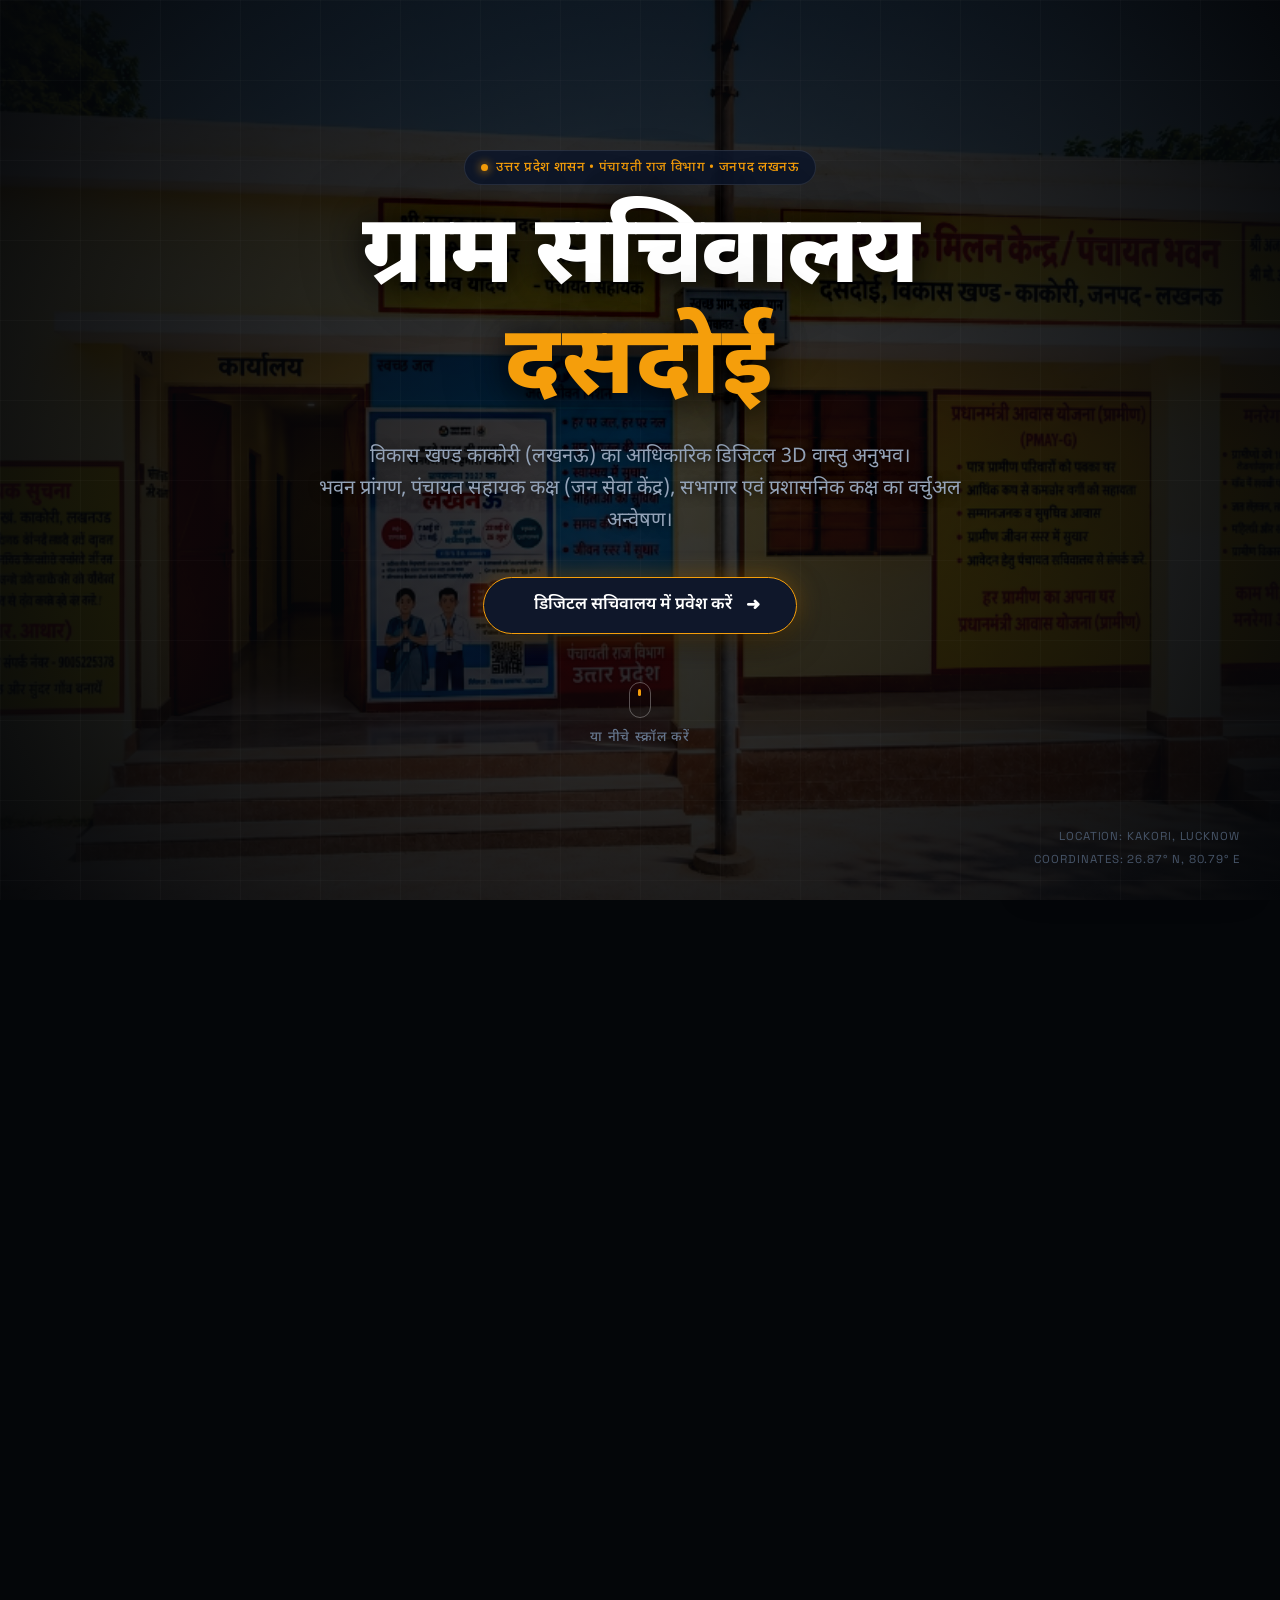
<file: index.html>
<!DOCTYPE html>
<html lang="hi">
<head>
    <meta charset="UTF-8">
    <meta name="viewport" content="width=device-width, initial-scale=1.0, maximum-scale=5.0, viewport-fit=cover">
    <meta name="theme-color" content="#040609">
    <meta name="apple-mobile-web-app-capable" content="yes">
    <meta name="apple-mobile-web-app-status-bar-style" content="black-translucent">
    <title>ग्राम सचिवालय दसदोई — 3D डिजिटल वॉकथ्रू | Gram Sachivalaya Dasdoi</title>
    
    <!-- Editorial & Architectural Typography -->
    <link rel="preconnect" href="https://fonts.googleapis.com">
    <link rel="preconnect" href="https://fonts.gstatic.com" crossorigin>
    <link href="https://fonts.googleapis.com/css2?family=Noto+Sans+Devanagari:wght@400;500;600;700;800&family=Outfit:wght@300;400;500;600;700&family=Space+Grotesk:wght@400;500;600;700&display=swap" rel="stylesheet">
    <link rel="stylesheet" href="style.css">
</head>
<body class="intro-active">

    <!-- ====================================================
         1. OPENING EXPERIENCE — DEDICATED CINEMATIC INTRO
         ==================================================== -->
    <div class="intro-viewport" id="intro-viewport">
        <div class="intro-bg-canvas" id="intro-bg" style="background-image: url('assets/images/exterior.jpg');"></div>
        <div class="intro-atmospheric-shade"></div>
        <div class="intro-grid-overlay"></div>

        <div class="intro-editorial-content">
            <div class="intro-meta-strip">
                <span class="meta-dot"></span>
                <span class="meta-caption">उत्तर प्रदेश शासन • पंचायती राज विभाग • जनपद लखनऊ</span>
            </div>

            <h1 class="intro-hero-title">
                ग्राम सचिवालय<br>
                <span class="title-place">दसदोई</span>
            </h1>

            <p class="intro-hero-desc">
                विकास खण्ड काकोरी (लखनऊ) का आधिकारिक डिजिटल 3D वास्तु अनुभव।<br>
                भवन प्रांगण, पंचायत सहायक कक्ष (जन सेवा केंद्र), सभागार एवं प्रशासनिक कक्ष का वर्चुअल अन्वेषण।
            </p>

            <div class="intro-action-zone">
                <button class="intro-enter-trigger" id="intro-enter-trigger">
                    <span class="enter-btn-halo"></span>
                    <span class="enter-btn-text">डिजिटल सचिवालय में प्रवेश करें</span>
                    <span class="enter-btn-arrow">➜</span>
                </button>
            </div>

            <div class="intro-scroll-indicator">
                <div class="mouse-wire">
                    <span class="mouse-scroll-pip"></span>
                </div>
                <span>या नीचे स्क्रॉल करें</span>
            </div>
        </div>

        <div class="intro-corner-stamp">
            <span>LOCATION: KAKORI, LUCKNOW</span>
            <span>COORDINATES: 26.87° N, 80.79° E</span>
        </div>
    </div>

    <!-- ====================================================
         2. MAIN EXPERIENCE — IMMERSIVE THREE.JS 3D CANVAS
         ==================================================== -->
    <canvas id="webgl-canvas"></canvas>
    <div class="cinematic-stage-vignette"></div>

    <!-- 3D Spatial Hotspots Overlay (Projected from 3D coordinate space) -->
    <div id="spatial-hotspots-container">
        <!-- Hotspots are dynamically synchronized with 3D scene in app.js -->
    </div>

    <!-- ====================================================
         3. FLOATING ARCHITECTURAL NAVIGATION & HUD
         ==================================================== -->
    <header class="hud-topbar" id="hud-topbar">
        <div class="hud-brand" onclick="window.navToSection(0)">
            <div class="hud-emblem">
                <svg viewBox="0 0 24 24">
                    <circle cx="12" cy="12" r="10" stroke="#f59e0b" stroke-width="2" fill="none"/>
                    <line x1="12" y1="2" x2="12" y2="22" stroke="#f59e0b" stroke-width="1.5"/>
                    <line x1="2" y1="12" x2="22" y2="12" stroke="#f59e0b" stroke-width="1.5"/>
                    <line x1="4.93" y1="4.93" x2="19.07" y2="19.07" stroke="#f59e0b" stroke-width="1"/>
                    <line x1="4.93" y1="19.07" x2="19.07" y2="4.93" stroke="#f59e0b" stroke-width="1"/>
                </svg>
            </div>
            <div class="hud-title-unit">
                <h2>ग्राम पंचायत दसदोई</h2>
                <small>काकोरी, लखनऊ • 3D DIGITAL ENVIRONMENT</small>
            </div>
        </div>

        <!-- Floating Section Stepper -->
        <nav class="hud-stepper">
            <button class="step-pill active" data-sec="0">01. भवन प्रांगण</button>
            <button class="step-pill" data-sec="1">02. गलियारा</button>
            <button class="step-pill" data-sec="2">03. पंचायत सहायक कक्ष</button>
            <button class="step-pill" data-sec="3">04. मुख्य सभागार</button>
            <button class="step-pill" data-sec="4">05. प्रधान व सचिव कक्ष</button>
        </nav>

        <!-- Right Side Utility Controls -->
        <div class="hud-actions">
            <!-- Mechanical Audio Synthesizer Toggle -->
            <button class="audio-hud-btn active" id="audio-toggle-btn" title="मैकेनिकल साउंड ऑन/ऑफ">
                <div class="sound-wave-bars">
                    <span></span><span></span><span></span>
                </div>
                <span class="audio-label">FX: ON</span>
            </button>

            <button class="action-hud-btn" onclick="openDrawer('drawer-services')">
                <span>सेवाएं</span>
            </button>
            <button class="action-hud-btn highlight" onclick="openDrawer('drawer-grievance')">
                <span>जनसुनवाई</span>
            </button>
        </div>
    </header>

    <!-- Bottom HUD Status & Live Mini-Map -->
    <div class="hud-bottom-bar">
        <!-- Live Position Indicator -->
        <div class="hud-location-badge">
            <span class="location-pulse-led"></span>
            <span id="hud-location-name">भवन प्रांगण एवं शिलालेख</span>
        </div>

        <!-- Scroll Scrubber Track -->
        <div class="hud-scrubber-wrapper">
            <div class="hud-scrubber-progress" id="hud-scrubber-progress"></div>
        </div>

        <!-- Live Blueprint Floor Plan -->
        <div class="hud-blueprint-widget" title="क्लिक करके सीधे किसी भी कक्ष में जाएं">
            <div class="blueprint-widget-header">
                <span>BLUEPRINT</span>
                <span class="live-dot">● LIVE</span>
            </div>
            <svg class="blueprint-svg-canvas" viewBox="0 0 200 130">
                <rect x="10" y="10" width="180" height="110" rx="4" fill="none" stroke="rgba(255,255,255,0.15)" stroke-width="1" stroke-dasharray="3,3"/>
                
                <!-- Room 1: Sahayak / Jansewa -->
                <rect id="bp-sahayak" class="bp-room" x="22" y="18" width="48" height="52" rx="3" onclick="window.navToSection(2)"/>
                <text x="46" y="44" fill="#94a3b8" font-size="6.5" font-weight="600" text-anchor="middle" pointer-events="none">पं. सहायक</text>
                <text x="46" y="52" fill="#f59e0b" font-size="5" font-weight="500" text-anchor="middle" pointer-events="none">जन सेवा</text>

                <!-- Room 2: Sabhagar -->
                <rect id="bp-sabhagar" class="bp-room" x="76" y="16" width="48" height="42" rx="3" onclick="window.navToSection(3)"/>
                <text x="100" y="40" fill="#94a3b8" font-size="7" font-weight="600" text-anchor="middle" pointer-events="none">सभागार</text>

                <!-- Room 3: Pradhan Office -->
                <rect id="bp-pradhan" class="bp-room" x="130" y="18" width="48" height="52" rx="3" onclick="window.navToSection(4)"/>
                <text x="154" y="48" fill="#94a3b8" font-size="7" font-weight="600" text-anchor="middle" pointer-events="none">प्रधान कक्ष</text>

                <!-- Corridor -->
                <path id="bp-corridor" class="bp-room bp-corridor" d="M72,60 L128,60 L128,95 L72,95 Z" onclick="window.navToSection(1)"/>
                <text x="100" y="78" fill="#64748b" font-size="6.5" text-anchor="middle" pointer-events="none">गलियारा</text>

                <line x1="88" y1="95" x2="112" y2="95" stroke="#f59e0b" stroke-width="2.5" />
                <text x="100" y="106" fill="#f59e0b" font-size="6.5" font-weight="700" text-anchor="middle" pointer-events="none">द्वार</text>

                <!-- Dynamic User Beacon -->
                <circle id="bp-beacon" class="bp-beacon-dot" cx="100" cy="118" r="4.5" />
            </svg>
        </div>
    </div>

    <!-- ====================================================
         4. CINEMATIC SCI-FI TERMINAL HUD (NO CARDS)
         Types Hindi text one grapheme at a time using Intl.Segmenter
         ==================================================== -->
    <div class="sci-fi-terminal-hud" id="terminal-hud">
        <!-- Live Telemetry Stream Header -->
        <div class="terminal-meta-header">
            <div class="term-status-badge">
                <span class="term-led-blink"></span>
                <span class="term-feed-id">SYS.LOC: GRAM_SACHIVALAYA_DASDOI // TELEMETRY: ACTIVE // UP-LKO-09</span>
            </div>
            <div class="term-time-clock" id="term-live-time">26.87°N 80.79°E</div>
        </div>

        <!-- History Buffer (Prior sections shown as minimal dimmed lines) -->
        <div class="terminal-history-buffer" id="term-history"></div>

        <!-- Live Streaming Section Terminal Feed -->
        <div class="terminal-active-stage" id="term-active-stage">
            <div class="term-badge" id="term-badge">SEC.01 // REVEAL</div>
            <div class="term-headline-container">
                <h2 class="term-headline" id="term-headline"></h2>
                <span class="term-cursor" id="term-cursor">█</span>
            </div>
            <p class="term-subline" id="term-subline"></p>
            <ul class="term-telemetry-list" id="term-telemetry"></ul>
            <div class="term-actions-bar" id="term-actions"></div>
        </div>
    </div>

    <!-- ====================================================
         5. SCROLL-DRIVEN CAMERA & TERMINAL DRIVER TRACK
         ==================================================== -->
    <main class="story-scroll-track" id="story-track">
        <div class="story-intro-spacer"></div>
        <div class="story-scroll-stop" data-scene="0"></div>
        <div class="story-scroll-stop" data-scene="1"></div>
        <div class="story-scroll-stop" data-scene="2"></div>
        <div class="story-scroll-stop" data-scene="3"></div>
        <div class="story-scroll-stop" data-scene="4"></div>
    </main>

    <!-- ====================================================
         5. SLIDE-OUT ARCHITECTURAL DRAWERS (High-End UX)
         ==================================================== -->

    <!-- Drawer 1: Services Panel -->
    <div class="arch-drawer-backdrop" id="drawer-services">
        <div class="arch-drawer-panel">
            <div class="drawer-header">
                <div>
                    <h3 class="drawer-title">पंचायत सहायक कक्ष — जन सेवा केंद्र (CSC)</h3>
                    <p class="drawer-sub">प्रभारी पंचायत सहायक: श्री वैभव यादव (DEO • 📞 9005225378)</p>
                </div>
                <button class="drawer-close-btn" onclick="closeDrawer('drawer-services')">✕</button>
            </div>

            <div class="drawer-body">
                <div class="drawer-grid-items">
                    <div class="drawer-item-tile">
                        <div class="tile-icon">📜</div>
                        <div>
                            <h4>आय, जाति व निवास प्रमाण पत्र</h4>
                            <p>ई-डिस्ट्रिक्ट पोर्टल के माध्यम से 7 दिनों में डिजिटल प्रमाण पत्र जारी। आवश्यक: आधार, फोटो, घोषणा पत्र।</p>
                        </div>
                    </div>

                    <div class="drawer-item-tile">
                        <div class="tile-icon">🌾</div>
                        <div>
                            <h4>राशन कार्ड ई-केवाईसी एवं आवेदन</h4>
                            <p>बायोमेट्रिक ई-केवाईसी, नए सदस्य का नाम जोड़ना अथवा संशोधन। आवश्यक: आधार व राशन कार्ड।</p>
                        </div>
                    </div>

                    <div class="drawer-item-tile">
                        <div class="tile-icon">📖</div>
                        <div>
                            <h4>परिवार रजिस्टर नकल</h4>
                            <p>ग्राम पंचायत अभिलेखों से अधिकृत कुटुंब रजिस्टर नकल प्रतिलिपि। विहित शासकीय शुल्क: ₹10।</p>
                        </div>
                    </div>

                    <div class="drawer-item-tile">
                        <div class="tile-icon">👵</div>
                        <div>
                            <h4>वृद्धा / विधवा / दिव्यांग पेंशन</h4>
                            <p>समाज कल्याण विभाग की पेंशन योजनाओं हेतु ऑनलाइन आवेदन एवं आधार प्रमाणीकरण।</p>
                        </div>
                    </div>

                    <div class="drawer-item-tile">
                        <div class="tile-icon">🚜</div>
                        <div>
                            <h4>PM किसान सम्मान निधि</h4>
                            <p>भूमि अंकन (Land Seeding), बायोमेट्रिक ई-केवाईसी एवं बैंक एनपीसीआई खाता सीडिंग।</p>
                        </div>
                    </div>

                    <div class="drawer-item-tile">
                        <div class="tile-icon">🏥</div>
                        <div>
                            <h4>आयुष्मान भारत गोल्डन कार्ड</h4>
                            <p>प्रति वर्ष प्रति परिवार ₹5 लाख तक का निःशुल्क उपचार कार्ड निर्माण व सत्यापन।</p>
                        </div>
                    </div>
                </div>

                <div class="drawer-footer-action">
                    <a href="tel:9005225378" class="card-cta-btn highlight" style="text-decoration:none; display:inline-flex;">
                        <span>📞 पंचायत सहायक को कॉल करें (9005225378)</span>
                    </a>
                </div>
            </div>
        </div>
    </div>

    <!-- Drawer 2: Development Works & Projects -->
    <div class="arch-drawer-backdrop" id="drawer-projects">
        <div class="arch-drawer-panel">
            <div class="drawer-header">
                <div>
                    <h3 class="drawer-title">ग्राम विकास परियोजनाएं एवं कार्य प्रगति</h3>
                    <p class="drawer-sub">ग्राम पंचायत दसदोई के स्वीकृत एवं संचालित निर्माण कार्य</p>
                </div>
                <button class="drawer-close-btn" onclick="closeDrawer('drawer-projects')">✕</button>
            </div>

            <div class="drawer-body">
                <div class="drawer-timeline-list">
                    <div class="timeline-card">
                        <div class="timeline-status-badge success">पूर्ण</div>
                        <h4>अमृत सरोवर कायाकल्प एवं सुंदरीकरण</h4>
                        <p>पारंपरिक तालाब का गहरीकरण, चारों ओर पेवर ब्लॉक पाथवे, रेलिंग एवं सघन पौधारोपण।</p>
                        <div class="timeline-meta">लागत: ₹8,50,000 | 15वां वित्त आयोग</div>
                    </div>

                    <div class="timeline-card">
                        <div class="timeline-status-badge progress">प्रगति पर (80%)</div>
                        <h4>मुख्य बस्ती सीसी रोड व नाली निर्माण</h4>
                        <p>प्राथमिक विद्यालय से मुख्य मार्ग तक 350 मीटर सीसी रोड एवं ढकी हुई जल निकासी नाली।</p>
                        <div class="timeline-meta">लागत: ₹5,20,000 | राज्य वित्त आयोग</div>
                    </div>

                    <div class="timeline-card">
                        <div class="timeline-status-badge info">अंतिम चरण</div>
                        <h4>हर घर जल - जल जीवन मिशन</h4>
                        <p>प्रत्येक परिवार तक स्वच्छ पेयजल पाइपलाइन कनेक्शन एवं ओवरहेड पानी की टंकी।</p>
                        <div class="timeline-meta">शासकीय केंद्रीय योजना</div>
                    </div>
                </div>
            </div>
        </div>
    </div>

    <!-- Drawer 3: Official Board & Directory -->
    <div class="arch-drawer-backdrop" id="drawer-board">
        <div class="arch-drawer-panel">
            <div class="drawer-header">
                <div>
                    <h3 class="drawer-title">सामुदायिक मिलन केन्द्र एवं सचिवालय विवरण</h3>
                    <p class="drawer-sub">विकास खण्ड काकोरी, जनपद लखनऊ (उत्तर प्रदेश)</p>
                </div>
                <button class="drawer-close-btn" onclick="closeDrawer('drawer-board')">✕</button>
            </div>

            <div class="drawer-body">
                <div class="officials-card-block">
                    <h4 class="officials-block-title">आधिकारिक शिलालेख एवं पदाधिकारी:</h4>
                    <ul class="officials-list">
                        <li>
                            <span class="role-badge">ग्राम प्रधान</span>
                            <strong>श्री राजकुमार यादव</strong>
                            <small>मिलने का समय: प्रतिदिन 10:00 AM - 1:00 PM</small>
                        </li>
                        <li>
                            <span class="role-badge">ग्राम पंचायत सचिव</span>
                            <strong>श्री संजीव कुमार</strong>
                            <small>सचिवालय उपस्थिति: प्रत्येक मंगलवार एवं शुक्रवार</small>
                        </li>
                        <li>
                            <span class="role-badge">पंचायत सहायक / DEO</span>
                            <strong>श्री वैभव यादव</strong>
                            <small>📞 <a href="tel:9005225378" style="color:var(--amber-bright); text-decoration:none;">9005225378</a> (10:00 AM - 5:00 PM)</small>
                        </li>
                        <li>
                            <span class="role-badge">सहायक विकास अधिकारी (ADO)</span>
                            <strong>श्री अजय पाल सिंह</strong>
                            <small>विकास खण्ड काकोरी कार्यालय</small>
                        </li>
                        <li>
                            <span class="role-badge">खण्ड विकास अधिकारी (BDO)</span>
                            <strong>श्री मो. आजम अली सिद्दीकी</strong>
                            <small>विकास खण्ड काकोरी कार्यालय</small>
                        </li>
                    </ul>
                </div>

                <div class="notices-card-block">
                    <h4 class="officials-block-title">महत्वपूर्ण सूचनाएं:</h4>
                    <div class="notice-pill-item">
                        <strong>15 नवम्बर 2026:</strong> आगामी ग्राम सभा खुली बैठक (सभागार, 11 AM)
                    </div>
                    <div class="notice-pill-item">
                        <strong>12 नवम्बर 2026:</strong> राशन कार्ड बायोमेट्रिक ई-केवाईसी शिविर (सहायक कक्ष)
                    </div>
                </div>
            </div>
        </div>
    </div>

    <!-- Drawer 4: Online Grievance Redressal (जनसुनवाई पेटी) -->
    <div class="arch-drawer-backdrop" id="drawer-grievance">
        <div class="arch-drawer-panel">
            <div class="drawer-header">
                <div>
                    <h3 class="drawer-title">ऑनलाइन जनसुनवाई एवं शिकायत पेटी</h3>
                    <p class="drawer-sub">ग्राम पंचायत दसदोई में अपनी समस्या या विकास सुझाव दर्ज करें</p>
                </div>
                <button class="drawer-close-btn" onclick="closeDrawer('drawer-grievance')">✕</button>
            </div>

            <div class="drawer-body">
                <form id="grievance-form">
                    <div class="form-unit">
                        <label for="g-name">आपका पूरा नाम *</label>
                        <input type="text" id="g-name" class="arch-input" placeholder="उदा. राम प्रसाद यादव" required>
                    </div>

                    <div class="form-row-dual">
                        <div class="form-unit">
                            <label for="g-phone">मोबाइल नंबर *</label>
                            <input type="tel" id="g-phone" class="arch-input" placeholder="10 अंक" required pattern="[0-9]{10}">
                        </div>
                        <div class="form-unit">
                            <label for="g-mohalla">टोला / मजरा *</label>
                            <input type="text" id="g-mohalla" class="arch-input" placeholder="उदा. मुख्य बस्ती" required>
                        </div>
                    </div>

                    <div class="form-unit">
                        <label for="g-category">समस्या का विषय *</label>
                        <select id="g-category" class="arch-select">
                            <option value="पेयजल एवं हैंडपंप मरम्मत">पेयजल एवं हैंडपंप मरम्मत</option>
                            <option value="सड़क एवं नाली सफाई">सड़क एवं नाली सफाई / जलभराव</option>
                            <option value="स्ट्रीट लाइट / सोलर लाइट">स्ट्रीट लाइट / सोलर लाइट खराबी</option>
                            <option value="राशन कार्ड / खाद्यान्न वितरण">राशन कार्ड / खाद्यान्न वितरण</option>
                            <option value="पेंशन एवं सरकारी योजना">पेंशन एवं अन्य योजनाएं</option>
                            <option value="अन्य सामान्य समस्या">अन्य सामान्य समस्या / सुझाव</option>
                        </select>
                    </div>

                    <div class="form-unit">
                        <label for="g-desc">समस्या का संक्षिप्त विवरण *</label>
                        <textarea id="g-desc" class="arch-textarea" placeholder="कृपया समस्या या मांग स्पष्ट रूप से लिखें..." required></textarea>
                    </div>

                    <button type="submit" class="card-cta-btn highlight" style="width:100%; justify-content:center; padding:12px;">
                        <span>शिकायत दर्ज करें</span> ➜
                    </button>
                </form>

                <div id="grievance-success-box" style="display:none;" class="success-ticket-card">
                    <div class="success-tick-icon">✅</div>
                    <h4>शिकायत सफलतापूर्वक दर्ज कर ली गई है!</h4>
                    <p>कृपया अपना आधिकारिक टोकन नंबर नोट कर लें:</p>
                    <div class="generated-token-num" id="out-token-num">DSD-0000</div>
                    <small>ग्राम प्रधान एवं सचिव महोदय द्वारा परीक्षण कर शीघ्र निस्तारण किया जाएगा।</small>
                    <button class="card-cta-btn" style="margin-top:14px;" onclick="resetGrievanceForm()">दूसरी शिकायत दर्ज करें</button>
                </div>
            </div>
        </div>
    </div>

    <!-- ====================================================
         6. CORE VENDOR SCRIPTS (Three.js, Lenis, GSAP)
         ==================================================== -->
    <script src="assets/vendor/three.min.js"></script>
    <script src="assets/vendor/lenis.min.js"></script>
    <script src="assets/vendor/gsap.min.js"></script>
    <script src="assets/vendor/ScrollTrigger.min.js"></script>

    <!-- Data & Application Engine -->
    <script src="data.js"></script>
    <script src="app.js"></script>
</body>
</html>
</file>
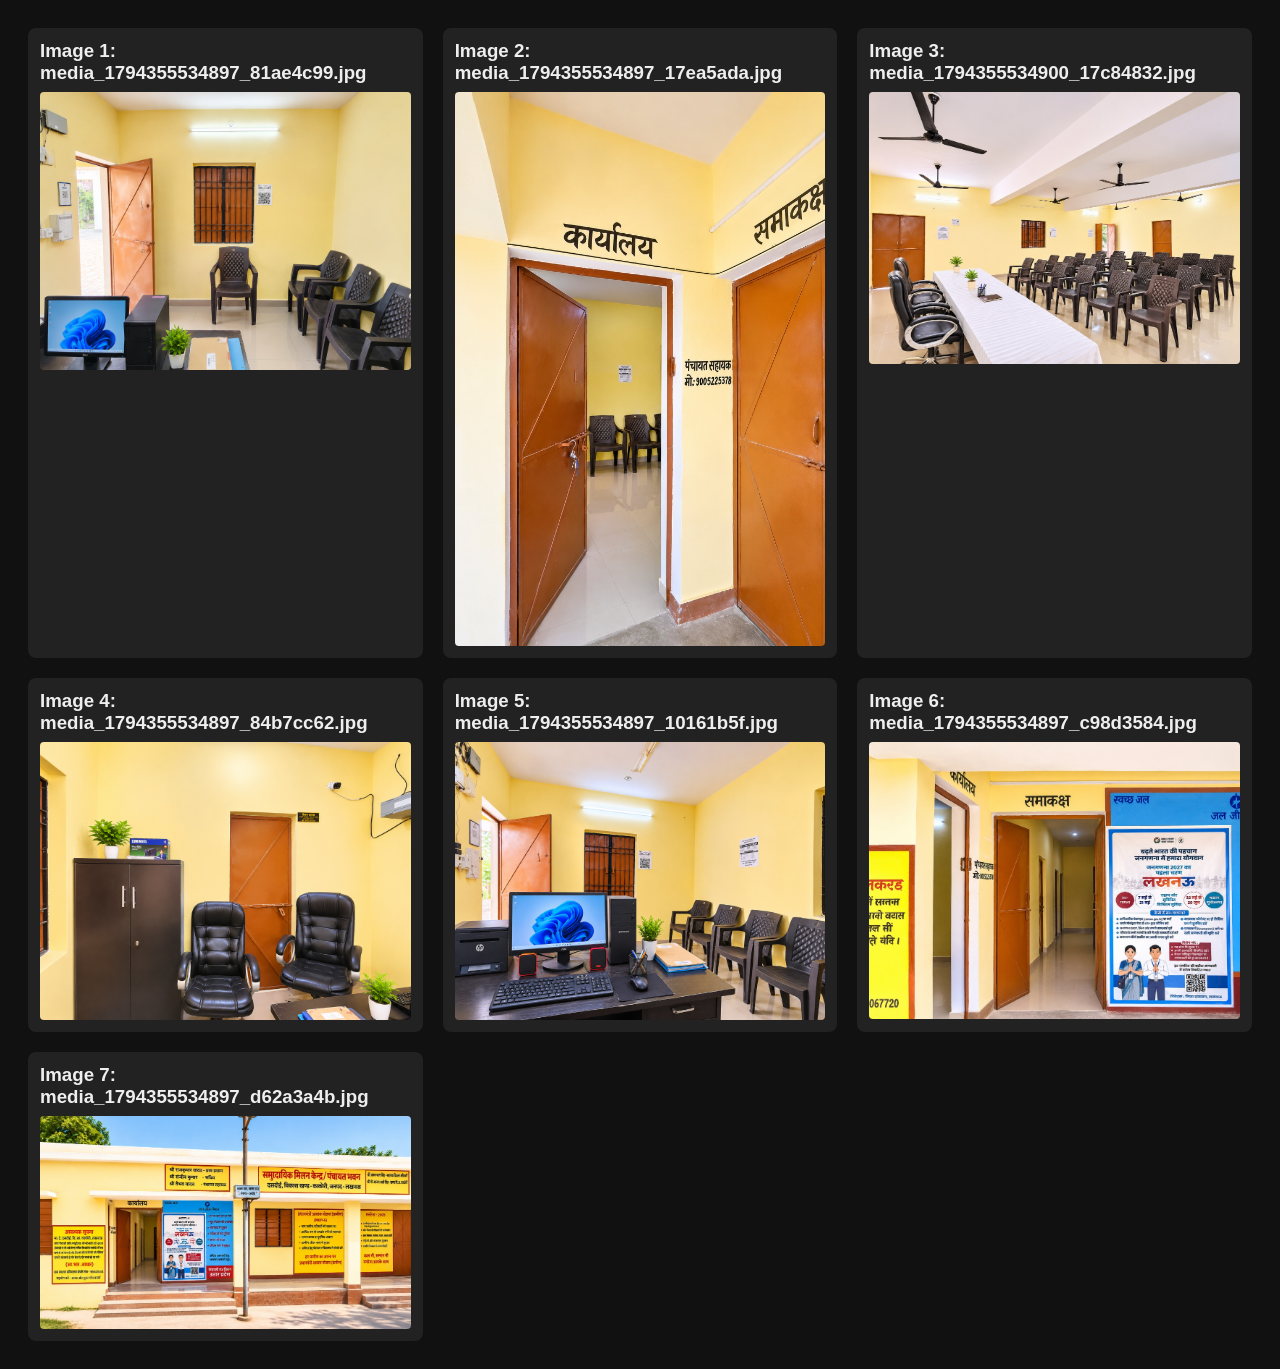
<file: assets/images/preview.html>
<html><body style='background:#111;color:#eee;font-family:sans-serif;padding:20px;display:grid;grid-template-columns:repeat(auto-fit, minmax(320px, 1fr));gap:20px;'><div style='background:#222;padding:12px;border-radius:8px;'><h3 style='margin:0 0 8px 0'>Image 1: media_1794355534897_81ae4c99.jpg</h3><img src='media_1794355534897_81ae4c99.jpg' style='width:100%;height:auto;border-radius:4px;' /></div><div style='background:#222;padding:12px;border-radius:8px;'><h3 style='margin:0 0 8px 0'>Image 2: media_1794355534897_17ea5ada.jpg</h3><img src='media_1794355534897_17ea5ada.jpg' style='width:100%;height:auto;border-radius:4px;' /></div><div style='background:#222;padding:12px;border-radius:8px;'><h3 style='margin:0 0 8px 0'>Image 3: media_1794355534900_17c84832.jpg</h3><img src='media_1794355534900_17c84832.jpg' style='width:100%;height:auto;border-radius:4px;' /></div><div style='background:#222;padding:12px;border-radius:8px;'><h3 style='margin:0 0 8px 0'>Image 4: media_1794355534897_84b7cc62.jpg</h3><img src='media_1794355534897_84b7cc62.jpg' style='width:100%;height:auto;border-radius:4px;' /></div><div style='background:#222;padding:12px;border-radius:8px;'><h3 style='margin:0 0 8px 0'>Image 5: media_1794355534897_10161b5f.jpg</h3><img src='media_1794355534897_10161b5f.jpg' style='width:100%;height:auto;border-radius:4px;' /></div><div style='background:#222;padding:12px;border-radius:8px;'><h3 style='margin:0 0 8px 0'>Image 6: media_1794355534897_c98d3584.jpg</h3><img src='media_1794355534897_c98d3584.jpg' style='width:100%;height:auto;border-radius:4px;' /></div><div style='background:#222;padding:12px;border-radius:8px;'><h3 style='margin:0 0 8px 0'>Image 7: media_1794355534897_d62a3a4b.jpg</h3><img src='media_1794355534897_d62a3a4b.jpg' style='width:100%;height:auto;border-radius:4px;' /></div></body></html>
</file>
<file: style.css>
/* 
 * Gram Sachivalaya Dasdoi - Immersive 3D Digital Experience
 * Design Inspired by Bruno Simon, Daiki Fujita & High-End Architectural WebGL
 * Clean Minimalist Typography + Subtle Glass + GSAP Engine + Three.js WebGL
 */

:root {
    --bg-base: #040609;
    --bg-panel: rgba(9, 14, 22, 0.88);
    --bg-card: rgba(8, 12, 19, 0.82);
    
    --amber-bright: #f59e0b;
    --amber-glow: rgba(245, 158, 11, 0.35);
    --amber-dim: #d97706;
    
    --jade-bright: #10b981;
    --jade-glow: rgba(16, 185, 129, 0.3);
    
    --cyan-accent: #38bdf8;
    
    --text-pure: #e2e8f0;
    --text-heading: #f1f5f9;
    --text-dim: #94a3b8;
    --text-muted: #64748b;
    --text-faint: #475569;
    
    --border-subtle: rgba(255, 255, 255, 0.06);
    --border-medium: rgba(255, 255, 255, 0.10);
    --border-amber: rgba(245, 158, 11, 0.35);
    
    --font-hindi: 'Noto Sans Devanagari', -apple-system, sans-serif;
    --font-ui: 'Outfit', -apple-system, sans-serif;
    --font-tech: 'Space Grotesk', -apple-system, monospace;
    
    --ease-out-expo: cubic-bezier(0.16, 1, 0.3, 1);
    --ease-smooth: cubic-bezier(0.25, 1, 0.5, 1);
}

/* ====================================================
   BASE RESET & VIEWPORT
   ==================================================== */
* {
    margin: 0;
    padding: 0;
    box-sizing: border-box;
    -webkit-tap-highlight-color: transparent;
}

html {
    width: 100%;
    min-height: 100%;
    background-color: var(--bg-base);
    color: var(--text-pure);
    font-family: var(--font-hindi);
    overflow-x: hidden;
    overflow-y: scroll;
}

body {
    width: 100%;
    min-height: 100vh;
    background-color: var(--bg-base);
    color: var(--text-pure);
    position: relative;
    overflow-x: hidden;
    line-height: 1.6;
    font-size: 15px;
    -webkit-font-smoothing: antialiased;
    -moz-osx-font-smoothing: grayscale;
}

/* Custom Minimalist Scrollbar */
::-webkit-scrollbar {
    width: 5px;
}
::-webkit-scrollbar-track {
    background: #040609;
}
::-webkit-scrollbar-thumb {
    background: #1e293b;
    border-radius: 3px;
}
::-webkit-scrollbar-thumb:hover {
    background: var(--amber-bright);
}

/* ====================================================
   1. THREE.JS FIXED CANVAS & CINEMATIC VIGNETTE
   ==================================================== */
#webgl-canvas {
    position: fixed;
    top: 0;
    left: 0;
    width: 100vw;
    height: 100vh;
    z-index: 1;
    pointer-events: none;
    display: block;
}

.cinematic-stage-vignette {
    position: fixed;
    top: 0;
    left: 0;
    width: 100vw;
    height: 100vh;
    z-index: 2;
    pointer-events: none;
    background: radial-gradient(ellipse at center, rgba(4, 6, 9, 0.18) 0%, rgba(4, 6, 9, 0.60) 65%, rgba(4, 6, 9, 0.94) 100%);
}

/* ====================================================
   2. OPENING EXPERIENCE — DEDICATED CINEMATIC INTRO (00)
   ==================================================== */
.intro-viewport {
    position: fixed;
    top: 0;
    left: 0;
    width: 100%;
    height: 100vh;
    z-index: 80;
    display: flex;
    flex-direction: column;
    justify-content: center;
    align-items: center;
    pointer-events: auto;
    transition: opacity 0.7s var(--ease-out-expo), transform 0.7s var(--ease-out-expo), visibility 0.7s;
    overflow: hidden;
}

.intro-viewport.dismissed {
    opacity: 0;
    pointer-events: none;
    transform: scale(1.06) translateY(-25px);
    visibility: hidden;
}

.intro-bg-canvas {
    position: absolute;
    top: 0;
    left: 0;
    width: 100%;
    height: 100%;
    background-size: cover;
    background-position: center 35%;
    background-repeat: no-repeat;
    transform: scale(1.02);
    filter: brightness(0.48) contrast(1.20);
    transition: transform 1.2s var(--ease-smooth), filter 1.2s var(--ease-smooth);
    z-index: 1;
}

.intro-viewport:hover .intro-bg-canvas {
    transform: scale(1.04);
}

.intro-atmospheric-shade {
    position: absolute;
    top: 0;
    left: 0;
    width: 100%;
    height: 100%;
    background: radial-gradient(circle at center, rgba(4, 6, 9, 0.52) 0%, rgba(4, 6, 9, 0.85) 75%, rgba(4, 6, 9, 0.98) 100%);
    z-index: 2;
    pointer-events: none;
}

.intro-grid-overlay {
    position: absolute;
    top: 0;
    left: 0;
    width: 100%;
    height: 100%;
    background-image: 
        linear-gradient(to right, rgba(255, 255, 255, 0.02) 1px, transparent 1px),
        linear-gradient(to bottom, rgba(255, 255, 255, 0.02) 1px, transparent 1px);
    background-size: 80px 80px;
    z-index: 3;
    pointer-events: none;
}

.intro-editorial-content {
    position: relative;
    z-index: 10;
    max-width: 960px;
    padding: 2.5rem 2rem;
    display: flex;
    flex-direction: column;
    align-items: center;
    text-align: center;
}

.intro-meta-strip {
    display: inline-flex;
    align-items: center;
    gap: 8px;
    padding: 6px 16px;
    border-radius: 999px;
    background: rgba(15, 23, 42, 0.92);
    border: 1px solid var(--border-medium);
    margin-bottom: 1.5rem;
}

.meta-dot {
    width: 7px;
    height: 7px;
    background: var(--amber-bright);
    border-radius: 50%;
    box-shadow: 0 0 10px var(--amber-bright);
    animation: blinkGlow 2s infinite ease-in-out;
}

@keyframes blinkGlow {
    0%, 100% { opacity: 1; transform: scale(1); }
    50% { opacity: 0.4; transform: scale(0.85); }
}

.meta-caption {
    font-size: 0.82rem;
    font-weight: 500;
    color: var(--amber-bright);
    letter-spacing: 0.05em;
    font-family: var(--font-hindi);
}

.intro-hero-title {
    font-size: clamp(3.2rem, 7.5vw, 6.2rem);
    font-weight: 800;
    line-height: 1.05;
    letter-spacing: -0.02em;
    color: #ffffff;
    margin-bottom: 1.25rem;
    text-shadow: 0 4px 30px rgba(0, 0, 0, 0.8), 0 0 60px rgba(0, 0, 0, 0.5);
}

.intro-hero-title .title-place {
    color: var(--amber-bright);
    display: inline-block;
    position: relative;
    font-family: var(--font-tech), var(--font-hindi);
    letter-spacing: 0.02em;
}

.intro-hero-desc {
    font-size: clamp(1rem, 1.8vw, 1.25rem);
    color: var(--text-dim);
    max-width: 680px;
    margin-bottom: 2.5rem;
    line-height: 1.6;
    font-weight: 400;
    text-shadow: 0 2px 12px rgba(0, 0, 0, 0.7);
}

.intro-action-zone {
    margin-bottom: 3rem;
}

.intro-enter-trigger {
    position: relative;
    display: inline-flex;
    align-items: center;
    gap: 14px;
    padding: 16px 36px;
    background: #0f172a;
    color: #ffffff;
    border: 1px solid var(--amber-bright);
    border-radius: 999px;
    font-size: 1.05rem;
    font-weight: 600;
    font-family: var(--font-hindi);
    cursor: pointer;
    box-shadow: 0 10px 30px rgba(0, 0, 0, 0.5), 0 0 25px var(--amber-glow);
    transition: all 0.3s var(--ease-out-expo);
    overflow: hidden;
}

.intro-enter-trigger:hover {
    background: var(--amber-bright);
    color: #06090e;
    transform: translateY(-3px) scale(1.03);
    box-shadow: 0 16px 40px rgba(245, 158, 11, 0.4), 0 0 35px var(--amber-glow);
}

.enter-btn-arrow {
    display: inline-block;
    transition: transform 0.3s ease;
}

.intro-enter-trigger:hover .enter-btn-arrow {
    transform: translateX(4px);
}

.intro-scroll-indicator {
    display: flex;
    flex-direction: column;
    align-items: center;
    gap: 10px;
    color: var(--text-muted);
    font-size: 0.85rem;
    font-weight: 500;
    letter-spacing: 0.05em;
}

.mouse-wire {
    width: 22px;
    height: 36px;
    border: 1.5px solid rgba(255, 255, 255, 0.3);
    border-radius: 12px;
    position: relative;
    display: flex;
    justify-content: center;
}

.mouse-scroll-pip {
    width: 3px;
    height: 7px;
    background: var(--amber-bright);
    border-radius: 2px;
    position: absolute;
    top: 6px;
    animation: mouseScroll 2s infinite ease-in-out;
}

@keyframes mouseScroll {
    0% { transform: translateY(0); opacity: 1; }
    50% { transform: translateY(12px); opacity: 0.2; }
    100% { transform: translateY(0); opacity: 1; }
}

.intro-corner-stamp {
    position: absolute;
    bottom: 2rem;
    right: 2.5rem;
    z-index: 10;
    display: flex;
    flex-direction: column;
    align-items: flex-end;
    gap: 4px;
    font-family: var(--font-tech);
    font-size: 0.72rem;
    color: var(--text-faint);
    letter-spacing: 0.08em;
    pointer-events: none;
}

/* ====================================================
   3. FLOATING ARCHITECTURAL NAVIGATION & HUD
   ==================================================== */
.hud-topbar {
    position: fixed;
    top: 0;
    left: 0;
    width: 100%;
    z-index: 60;
    display: flex;
    align-items: center;
    justify-content: space-between;
    padding: 1.25rem 2.5rem;
    pointer-events: none;
    transition: opacity 0.5s ease, transform 0.5s ease;
}

.hud-topbar > * {
    pointer-events: auto;
}

.hud-brand {
    display: flex;
    align-items: center;
    gap: 12px;
    cursor: pointer;
    background: rgba(10, 16, 26, 0.92);
    padding: 8px 16px;
    border-radius: 999px;
    border: 1px solid var(--border-subtle);
    transition: all 0.3s ease;
}

.hud-brand:hover {
    border-color: var(--border-amber);
    background: rgba(15, 23, 42, 0.96);
}

.hud-emblem {
    width: 26px;
    height: 26px;
    display: flex;
    align-items: center;
    justify-content: center;
}

.hud-emblem svg {
    width: 100%;
    height: 100%;
}

.hud-title-unit h2 {
    font-size: 0.95rem;
    font-weight: 700;
    color: #ffffff;
    line-height: 1.2;
}

.hud-title-unit small {
    display: block;
    font-family: var(--font-tech);
    font-size: 0.65rem;
    color: var(--text-muted);
    letter-spacing: 0.06em;
}

/* Floating Stepper Navigation */
.hud-stepper {
    display: flex;
    align-items: center;
    gap: 6px;
    background: rgba(10, 16, 26, 0.92);
    padding: 6px 8px;
    border-radius: 999px;
    border: 1px solid var(--border-subtle);
    box-shadow: 0 10px 25px rgba(0, 0, 0, 0.4);
}

.step-pill {
    padding: 6px 14px;
    background: transparent;
    border: none;
    border-radius: 999px;
    color: var(--text-muted);
    font-size: 0.8rem;
    font-weight: 500;
    font-family: var(--font-hindi);
    cursor: pointer;
    transition: all 0.25s ease;
    white-space: nowrap;
}

.step-pill:hover {
    color: #ffffff;
    background: rgba(255, 255, 255, 0.08);
}

.step-pill.active {
    background: rgba(245, 158, 11, 0.18);
    color: var(--amber-bright);
    border: 1px solid var(--border-amber);
    box-shadow: 0 0 15px rgba(245, 158, 11, 0.2);
    font-weight: 600;
}

/* Right HUD Actions */
.hud-actions {
    display: flex;
    align-items: center;
    gap: 10px;
}

.audio-hud-btn {
    display: flex;
    align-items: center;
    gap: 8px;
    padding: 8px 14px;
    background: rgba(10, 16, 26, 0.90);
    border: 1px solid var(--border-subtle);
    border-radius: 999px;
    color: var(--text-muted);
    cursor: pointer;
    font-family: var(--font-tech);
    font-size: 0.75rem;
    font-weight: 600;
    transition: all 0.25s ease;
}

.audio-hud-btn:hover {
    border-color: var(--border-medium);
    color: #ffffff;
}

.audio-hud-btn.active {
    color: var(--amber-bright);
    border-color: var(--border-amber);
}

.sound-wave-bars {
    display: flex;
    align-items: center;
    gap: 2.5px;
    height: 12px;
}

.sound-wave-bars span {
    width: 2px;
    height: 100%;
    background: currentColor;
    border-radius: 1px;
    animation: waveBounce 1.2s infinite ease-in-out;
}

.sound-wave-bars span:nth-child(2) {
    animation-delay: 0.2s;
    height: 70%;
}
.sound-wave-bars span:nth-child(3) {
    animation-delay: 0.4s;
    height: 40%;
}

.audio-hud-btn:not(.active) .sound-wave-bars span {
    animation: none;
    height: 3px;
}

@keyframes waveBounce {
    0%, 100% { transform: scaleY(0.3); }
    50% { transform: scaleY(1); }
}

.action-hud-btn {
    padding: 8px 16px;
    background: rgba(10, 16, 26, 0.90);
    border: 1px solid var(--border-subtle);
    border-radius: 999px;
    color: var(--text-dim);
    font-size: 0.85rem;
    font-weight: 600;
    font-family: var(--font-hindi);
    cursor: pointer;
    transition: all 0.25s ease;
}

.action-hud-btn:hover {
    background: rgba(255, 255, 255, 0.1);
    color: #ffffff;
    border-color: var(--border-medium);
}

.action-hud-btn.highlight {
    background: rgba(245, 158, 11, 0.16);
    border-color: var(--border-amber);
    color: var(--amber-bright);
}

.action-hud-btn.highlight:hover {
    background: var(--amber-bright);
    color: #06090e;
    box-shadow: 0 0 20px var(--amber-glow);
}

/* ====================================================
   BOTTOM HUD STATUS & MINI BLUEPRINT MAP
   ==================================================== */
.hud-bottom-bar {
    position: fixed;
    bottom: 0;
    left: 0;
    width: 100%;
    z-index: 60;
    display: flex;
    align-items: flex-end;
    justify-content: space-between;
    padding: 1.5rem 2.5rem;
    pointer-events: none;
}

.hud-bottom-bar > * {
    pointer-events: auto;
}

.hud-location-badge {
    display: flex;
    align-items: center;
    gap: 10px;
    padding: 8px 18px;
    background: rgba(10, 16, 26, 0.92);
    border: 1px solid var(--border-subtle);
    border-radius: 999px;
    font-size: 0.82rem;
    font-weight: 500;
    color: var(--text-dim);
}

.location-pulse-led {
    width: 8px;
    height: 8px;
    background: var(--jade-bright);
    border-radius: 50%;
    box-shadow: 0 0 10px var(--jade-bright);
    animation: ledPulse 1.8s infinite ease-in-out;
}

@keyframes ledPulse {
    0%, 100% { opacity: 1; transform: scale(1); }
    50% { opacity: 0.4; transform: scale(0.8); }
}

.hud-scrubber-wrapper {
    position: fixed;
    bottom: 0;
    left: 0;
    width: 100%;
    height: 3px;
    background: rgba(255, 255, 255, 0.05);
    z-index: 70;
}

.hud-scrubber-progress {
    height: 100%;
    width: 0%;
    background: linear-gradient(90deg, var(--amber-dim), var(--amber-bright));
    box-shadow: 0 0 10px var(--amber-bright);
    transition: width 0.1s linear;
}

/* Live CAD Blueprint Floor Plan */
.hud-blueprint-widget {
    background: rgba(10, 16, 26, 0.94);
    border: 1px solid var(--border-subtle);
    border-radius: 12px;
    padding: 10px 14px 12px;
    width: 210px;
    box-shadow: 0 12px 30px rgba(0, 0, 0, 0.5);
    cursor: default;
    transition: border-color 0.3s ease;
}

.hud-blueprint-widget:hover {
    border-color: var(--border-medium);
}

.blueprint-widget-header {
    display: flex;
    justify-content: space-between;
    align-items: center;
    font-family: var(--font-tech);
    font-size: 0.65rem;
    color: var(--text-faint);
    letter-spacing: 0.08em;
    margin-bottom: 8px;
}

.blueprint-widget-header .live-dot {
    color: var(--jade-bright);
    font-weight: 600;
}

.blueprint-svg-canvas {
    width: 100%;
    height: auto;
    display: block;
}

.bp-room {
    fill: rgba(255, 255, 255, 0.04);
    stroke: rgba(255, 255, 255, 0.2);
    stroke-width: 1;
    cursor: pointer;
    transition: all 0.25s ease;
}

.bp-room:hover {
    fill: rgba(245, 158, 11, 0.18);
    stroke: var(--amber-bright);
}

.bp-room.active {
    fill: rgba(245, 158, 11, 0.28);
    stroke: var(--amber-bright);
    stroke-width: 1.5;
}

.bp-beacon-dot {
    fill: var(--amber-bright);
    filter: drop-shadow(0 0 6px var(--amber-bright));
    transition: cx 0.5s var(--ease-out-expo), cy 0.5s var(--ease-out-expo);
    pointer-events: none;
}

/* ====================================================
   4. CINEMATIC SCI-FI TERMINAL HUD
   Typing animation with Intl.Segmenter Hindi Graphemes
   ==================================================== */
.sci-fi-terminal-hud {
    position: fixed;
    top: 15%;
    left: 6%;
    max-width: 860px;
    width: 90%;
    z-index: 35;
    pointer-events: none;
    opacity: 0;
    transform: translateY(10px);
    transition: opacity 0.6s var(--ease-out-expo), transform 0.6s var(--ease-out-expo);
}

/* Activated once user enters the building / scrolls past welcome hero */
.sci-fi-terminal-hud.active {
    opacity: 1;
    transform: translateY(0);
}

/* Sci-Fi Meta Header */
.terminal-meta-header {
    display: flex;
    align-items: center;
    justify-content: space-between;
    font-family: var(--font-tech);
    font-size: 0.72rem;
    color: var(--amber-bright);
    letter-spacing: 0.12em;
    margin-bottom: 12px;
    padding-bottom: 6px;
    border-bottom: 1px dashed rgba(245, 158, 11, 0.25);
    max-width: 620px;
}

.term-status-badge {
    display: flex;
    align-items: center;
    gap: 8px;
}

.term-led-blink {
    width: 7px;
    height: 7px;
    border-radius: 50%;
    background: var(--amber-bright);
    box-shadow: 0 0 10px var(--amber-bright);
    animation: termLedBlink 1.4s infinite ease-in-out;
}

@keyframes termLedBlink {
    0%, 100% { opacity: 1; transform: scale(1); }
    50% { opacity: 0.35; transform: scale(0.85); }
}

.term-feed-id {
    color: var(--amber-bright);
    font-weight: 600;
}

.term-time-clock {
    color: var(--cyan-accent);
    font-weight: 500;
}

/* Prior Visited History Buffer (Dimmed Lines) */
.terminal-history-buffer {
    display: flex;
    flex-direction: column;
    gap: 4px;
    margin-bottom: 16px;
    max-height: 85px;
    overflow: hidden;
}

.terminal-archived-line {
    font-family: var(--font-tech), var(--font-hindi);
    font-size: 0.82rem;
    color: #94a3b8;
    opacity: 0.42;
    display: flex;
    align-items: center;
    gap: 10px;
    white-space: nowrap;
    overflow: hidden;
    text-overflow: ellipsis;
    transition: opacity 0.3s ease;
}

.arch-check {
    color: var(--jade-bright);
    font-weight: 700;
}

.arch-badge {
    color: var(--amber-bright);
    font-size: 0.72rem;
    letter-spacing: 0.08em;
}

.arch-text {
    color: #cbd5e1;
}

/* Live Streaming Active Block */
.terminal-active-stage {
    position: relative;
    display: flex;
    flex-direction: column;
    gap: 8px;
}

.term-badge {
    font-family: var(--font-tech);
    font-size: 0.8rem;
    font-weight: 700;
    color: var(--amber-bright);
    letter-spacing: 0.16em;
    margin-bottom: 2px;
}

.term-headline-container {
    display: flex;
    align-items: baseline;
    flex-wrap: wrap;
    margin-bottom: 4px;
}

.term-headline {
    font-family: var(--font-hindi);
    font-size: clamp(2.3rem, 5vw, 4.2rem);
    font-weight: 800;
    line-height: 1.15;
    color: #f8fafc;
    letter-spacing: -0.02em;
    margin: 0;
    display: inline;
}

.term-char {
    display: inline;
    color: #f1f5f9;
    text-shadow: 0 1px 3px rgba(0, 0, 0, 0.9);
}

.term-char.just-typed {
    color: #ffffff;
    text-shadow: 0 0 8px var(--amber-bright);
}

.term-cursor {
    font-family: var(--font-tech);
    font-size: clamp(1.8rem, 3.8vw, 3.4rem);
    color: var(--amber-bright);
    margin-left: 4px;
    vertical-align: baseline;
    animation: termCursorBlink 0.75s step-start infinite;
    text-shadow: 0 0 12px var(--amber-bright);
    display: inline-block;
}

@keyframes termCursorBlink {
    0%, 100% { opacity: 1; }
    50% { opacity: 0; }
}

.term-subline {
    font-family: var(--font-hindi);
    font-size: clamp(1.05rem, 1.8vw, 1.35rem);
    font-weight: 500;
    color: #cbd5e1;
    line-height: 1.55;
    text-shadow: 0 2px 14px rgba(0, 0, 0, 0.95);
    margin: 4px 0 10px;
    min-height: 1.6em;
}

/* Telemetry Data Feed Stream */
.term-telemetry-list {
    list-style: none;
    display: flex;
    flex-direction: column;
    gap: 8px;
    margin: 8px 0 18px;
    padding: 0;
}

.term-telemetry-list li {
    font-family: var(--font-tech), var(--font-hindi);
    font-size: 0.92rem;
    color: #94a3b8;
    display: flex;
    align-items: baseline;
    gap: 10px;
    opacity: 0;
    transform: translateX(-14px);
    transition: all 0.35s ease;
}

.term-telemetry-list li.revealed {
    opacity: 1;
    transform: translateX(0);
}

.term-telemetry-bullet {
    color: var(--cyan-accent);
    font-weight: 700;
    font-family: var(--font-tech);
}

/* Interactive Actions Bar */
.term-actions-bar {
    display: flex;
    align-items: center;
    gap: 12px;
    flex-wrap: wrap;
    margin-top: 6px;
    opacity: 0;
    transform: translateY(12px);
    transition: opacity 0.4s var(--ease-out-expo), transform 0.4s var(--ease-out-expo);
    pointer-events: none;
}

.term-actions-bar.revealed {
    opacity: 1;
    transform: translateY(0);
    pointer-events: auto;
}

.term-action-btn {
    display: inline-flex;
    align-items: center;
    gap: 8px;
    padding: 10px 22px;
    background: rgba(8, 12, 20, 0.94);
    border: 1px solid rgba(255, 255, 255, 0.12);
    border-radius: 999px;
    color: #f1f5f9;
    font-family: var(--font-hindi);
    font-size: 0.92rem;
    font-weight: 600;
    cursor: pointer;
    transition: all 0.25s ease;
    text-decoration: none;
    text-shadow: 0 1px 4px rgba(0, 0, 0, 0.8);
}

.term-action-btn:hover {
    border-color: var(--amber-bright);
    color: #ffffff;
    transform: translateY(-2px);
    box-shadow: 0 6px 20px rgba(0, 0, 0, 0.6);
}

.term-action-btn.highlight {
    background: rgba(245, 158, 11, 0.16);
    border-color: rgba(245, 158, 11, 0.5);
    color: var(--amber-bright);
}

.term-action-btn.highlight:hover {
    background: var(--amber-bright);
    color: #040609;
    box-shadow: 0 0 25px var(--amber-glow);
}

.term-action-btn .btn-arrow {
    font-family: var(--font-tech);
    display: inline-block;
    transition: transform 0.25s ease;
}

.term-action-btn:hover .btn-arrow {
    transform: translateX(4px);
}

/* ====================================================
   5. SCROLL DRIVER TRACK
   ==================================================== */
.story-scroll-track {
    position: relative;
    z-index: 20;
    width: 100%;
    pointer-events: none;
}

.story-intro-spacer {
    height: 75vh;
    width: 100%;
    pointer-events: none;
}

.story-scroll-stop {
    height: 120vh;
    width: 100%;
    pointer-events: none;
}
    background: var(--amber-bright);
    color: #06090e;
    box-shadow: 0 0 20px var(--amber-glow);
}

/* ====================================================
   5. 3D SPATIAL HOTSPOTS (Hover & Click Beacons)
   ==================================================== */
#spatial-hotspots-container {
    position: fixed;
    top: 0;
    left: 0;
    width: 100%;
    height: 100%;
    z-index: 30;
    pointer-events: none;
}

.spatial-hotspot {
    position: absolute;
    top: 0;
    left: 0;
    pointer-events: auto;
    cursor: pointer;
    display: flex;
    align-items: center;
    justify-content: center;
    will-change: transform, opacity;
    transition: opacity 0.25s ease;
}

.hotspot-beacon-ring {
    width: 32px;
    height: 32px;
    border-radius: 50%;
    background: rgba(245, 158, 11, 0.25);
    border: 1.5px solid var(--amber-bright);
    position: relative;
    display: flex;
    align-items: center;
    justify-content: center;
    animation: beaconPulse 2s infinite ease-out;
}

.hotspot-beacon-dot {
    width: 10px;
    height: 10px;
    border-radius: 50%;
    background: var(--amber-bright);
    box-shadow: 0 0 12px var(--amber-bright);
}

@keyframes beaconPulse {
    0% { transform: scale(0.9); box-shadow: 0 0 0 0 rgba(245, 158, 11, 0.6); }
    70% { transform: scale(1.15); box-shadow: 0 0 0 14px rgba(245, 158, 11, 0); }
    100% { transform: scale(0.9); box-shadow: 0 0 0 0 rgba(245, 158, 11, 0); }
}

.hotspot-tooltip {
    position: absolute;
    left: 42px;
    top: 50%;
    transform: translateY(-50%) translateX(-8px);
    white-space: nowrap;
    background: rgba(10, 16, 26, 0.95);
    border: 1px solid var(--border-amber);
    padding: 8px 14px;
    border-radius: 8px;
    box-shadow: 0 10px 25px rgba(0, 0, 0, 0.5);
    opacity: 0;
    pointer-events: none;
    transition: opacity 0.2s ease, transform 0.2s ease;
}

.spatial-hotspot:hover .hotspot-tooltip {
    opacity: 1;
    transform: translateY(-50%) translateX(0);
    pointer-events: auto;
}

.tooltip-title {
    font-size: 0.82rem;
    font-weight: 700;
    color: #ffffff;
    font-family: var(--font-hindi);
    display: block;
}

.tooltip-sub {
    font-size: 0.72rem;
    color: var(--amber-bright);
    font-family: var(--font-tech);
    display: block;
}

/* ====================================================
   6. SLIDE-OUT ARCHITECTURAL DRAWERS
   ==================================================== */
.arch-drawer-backdrop {
    position: fixed;
    top: 0;
    left: 0;
    width: 100%;
    height: 100%;
    background: rgba(0, 0, 0, 0.82);
    z-index: 200;
    opacity: 0;
    pointer-events: none;
    transition: opacity 0.3s ease;
    display: flex;
    justify-content: flex-end;
}

.arch-drawer-backdrop.active {
    opacity: 1;
    pointer-events: auto;
}

.arch-drawer-panel {
    width: 100%;
    max-width: 580px;
    height: 100%;
    background: #090f1a;
    border-left: 1px solid var(--border-medium);
    transform: translateX(100%);
    transition: transform 0.45s var(--ease-out-expo);
    overflow-y: auto;
    display: flex;
    flex-direction: column;
    box-shadow: -20px 0 60px rgba(0, 0, 0, 0.7);
}

.arch-drawer-backdrop.active .arch-drawer-panel {
    transform: translateX(0);
}

.drawer-header {
    display: flex;
    justify-content: space-between;
    align-items: flex-start;
    padding: 2.25rem 2.25rem 1.5rem;
    border-bottom: 1px solid var(--border-subtle);
    background: rgba(12, 18, 30, 0.95);
    position: sticky;
    top: 0;
    z-index: 10;
}

.drawer-title {
    font-size: 1.45rem;
    font-weight: 700;
    color: #ffffff;
    margin-bottom: 4px;
    font-family: var(--font-hindi);
}

.drawer-sub {
    font-size: 0.85rem;
    color: var(--text-muted);
}

.drawer-close-btn {
    width: 36px;
    height: 36px;
    border-radius: 50%;
    background: rgba(255, 255, 255, 0.06);
    border: 1px solid var(--border-subtle);
    color: var(--text-muted);
    font-size: 1.1rem;
    cursor: pointer;
    display: flex;
    align-items: center;
    justify-content: center;
    transition: all 0.2s ease;
}

.drawer-close-btn:hover {
    background: rgba(255, 255, 255, 0.15);
    color: #ffffff;
    transform: scale(1.08);
}

.drawer-body {
    padding: 2.25rem;
    flex: 1;
}

/* Service Tiles in Drawer */
.drawer-grid-items {
    display: flex;
    flex-direction: column;
    gap: 14px;
}

.drawer-item-tile {
    display: flex;
    gap: 16px;
    padding: 1.25rem;
    background: rgba(255, 255, 255, 0.03);
    border: 1px solid var(--border-subtle);
    border-radius: 12px;
    transition: all 0.25s ease;
}

.drawer-item-tile:hover {
    background: rgba(255, 255, 255, 0.06);
    border-color: var(--border-medium);
    transform: translateX(4px);
}

.tile-icon {
    font-size: 1.75rem;
    line-height: 1;
}

.drawer-item-tile h4 {
    font-size: 1.05rem;
    font-weight: 600;
    color: #ffffff;
    margin-bottom: 4px;
}

.drawer-item-tile p {
    font-size: 0.86rem;
    color: var(--text-dim);
    line-height: 1.5;
}

.drawer-footer-action {
    margin-top: 2rem;
    padding-top: 1.5rem;
    border-top: 1px solid var(--border-subtle);
}

/* Timeline Cards in Projects Drawer */
.drawer-timeline-list {
    display: flex;
    flex-direction: column;
    gap: 18px;
}

.timeline-card {
    padding: 1.4rem;
    background: rgba(255, 255, 255, 0.03);
    border: 1px solid var(--border-subtle);
    border-radius: 12px;
    position: relative;
}

.timeline-status-badge {
    display: inline-block;
    padding: 3px 10px;
    border-radius: 999px;
    font-size: 0.72rem;
    font-weight: 700;
    margin-bottom: 8px;
    font-family: var(--font-tech);
}

.timeline-status-badge.success {
    background: rgba(16, 185, 129, 0.18);
    color: var(--jade-bright);
    border: 1px solid rgba(16, 185, 129, 0.3);
}

.timeline-status-badge.progress {
    background: rgba(245, 158, 11, 0.18);
    color: var(--amber-bright);
    border: 1px solid rgba(245, 158, 11, 0.3);
}

.timeline-status-badge.info {
    background: rgba(56, 189, 248, 0.18);
    color: var(--cyan-accent);
    border: 1px solid rgba(56, 189, 248, 0.3);
}

.timeline-card h4 {
    font-size: 1.1rem;
    font-weight: 600;
    color: #ffffff;
    margin-bottom: 6px;
}

.timeline-card p {
    font-size: 0.88rem;
    color: var(--text-dim);
    margin-bottom: 8px;
    line-height: 1.55;
}

.timeline-meta {
    font-size: 0.78rem;
    color: var(--text-muted);
    font-family: var(--font-tech);
}

/* Officials List & Notices in Board Drawer */
.officials-card-block, .notices-card-block {
    margin-bottom: 2rem;
}

.officials-block-title {
    font-size: 0.92rem;
    font-weight: 700;
    color: var(--amber-bright);
    letter-spacing: 0.05em;
    margin-bottom: 12px;
}

.officials-list {
    list-style: none;
    display: flex;
    flex-direction: column;
    gap: 12px;
}

.officials-list li {
    padding: 12px 14px;
    background: rgba(255, 255, 255, 0.03);
    border: 1px solid var(--border-subtle);
    border-radius: 10px;
    display: flex;
    flex-direction: column;
    gap: 3px;
}

.role-badge {
    font-size: 0.72rem;
    font-weight: 600;
    color: var(--amber-bright);
    text-transform: uppercase;
}

.officials-list li strong {
    font-size: 1rem;
    color: #ffffff;
}

.officials-list li small {
    font-size: 0.82rem;
    color: var(--text-muted);
}

.notice-pill-item {
    padding: 10px 14px;
    background: rgba(245, 158, 11, 0.08);
    border-left: 3px solid var(--amber-bright);
    border-radius: 4px;
    font-size: 0.88rem;
    color: var(--text-dim);
    margin-bottom: 10px;
}

/* Grievance Form */
.form-unit {
    margin-bottom: 1.25rem;
}

.form-row-dual {
    display: grid;
    grid-template-columns: 1fr 1fr;
    gap: 12px;
}

.form-unit label {
    display: block;
    font-size: 0.84rem;
    font-weight: 500;
    color: var(--text-dim);
    margin-bottom: 6px;
}

.arch-input, .arch-select, .arch-textarea {
    width: 100%;
    padding: 10px 14px;
    background: rgba(255, 255, 255, 0.05);
    border: 1px solid var(--border-medium);
    border-radius: 8px;
    color: #ffffff;
    font-family: var(--font-hindi);
    font-size: 0.9rem;
    outline: none;
    transition: border-color 0.25s ease;
}

.arch-input:focus, .arch-select:focus, .arch-textarea:focus {
    border-color: var(--amber-bright);
    box-shadow: 0 0 12px var(--amber-glow);
}

.arch-select option {
    background: #090f1a;
    color: #ffffff;
}

.arch-textarea {
    resize: vertical;
    min-height: 100px;
}

.success-ticket-card {
    text-align: center;
    padding: 2rem 1.5rem;
    background: rgba(16, 185, 129, 0.08);
    border: 1px solid rgba(16, 185, 129, 0.3);
    border-radius: 12px;
}

.success-tick-icon {
    font-size: 2.5rem;
    margin-bottom: 10px;
}

.generated-token-num {
    font-family: var(--font-tech);
    font-size: 1.6rem;
    font-weight: 700;
    color: var(--amber-bright);
    letter-spacing: 0.1em;
    padding: 8px 16px;
    background: rgba(0, 0, 0, 0.4);
    border-radius: 8px;
    display: inline-block;
    margin: 12px 0;
}

/* ====================================================
   7. COMPREHENSIVE RESPONSIVE BREAKPOINTS & ACCESSIBILITY
   ==================================================== */

/* --- TABLETS & LANDSCAPE PHONES (<= 992px) --- */
@media (max-width: 992px) {
    .hud-stepper {
        display: none;
    }
    .hud-topbar {
        padding: 0.9rem 1.25rem;
    }
    .hud-bottom-bar {
        padding: 0.9rem 1.25rem;
    }
    .hud-blueprint-widget {
        display: none;
    }
    .sci-fi-terminal-hud {
        top: 13%;
        left: 4%;
        width: 92%;
        max-width: 100%;
    }
    .term-headline {
        font-size: 2.2rem;
    }
    .term-subline {
        font-size: 1rem;
    }
    .intro-hero-title {
        font-size: 3.2rem;
    }
    .intro-corner-stamp {
        display: none;
    }
}

/* --- STANDARD SMARTPHONES (<= 768px) --- */
@media (max-width: 768px) {
    /* Base Viewport & Touch Ergonomics */
    body {
        font-size: 14px;
    }

    /* Top Navigation Bar */
    .hud-topbar {
        padding: calc(env(safe-area-inset-top, 0px) + 8px) 12px 8px;
        gap: 8px;
    }
    .hud-brand {
        padding: 6px 12px;
        gap: 8px;
    }
    .hud-emblem {
        width: 22px;
        height: 22px;
    }
    .hud-title-unit h2 {
        font-size: 0.88rem;
    }
    .hud-title-unit small {
        display: none; /* Keep topbar clean and prevent overflow */
    }
    .hud-actions {
        gap: 6px;
    }
    .audio-hud-btn {
        padding: 6px 9px;
        font-size: 0.72rem;
    }
    .sound-wave-bars {
        height: 10px;
        gap: 2px;
    }
    .action-hud-btn {
        padding: 6px 10px;
        font-size: 0.78rem;
    }

    /* Mobile Quick-Stepper Ribbon */
    .hud-stepper {
        display: flex;
        position: fixed;
        top: calc(env(safe-area-inset-top, 0px) + 52px);
        left: 0;
        width: 100%;
        overflow-x: auto;
        -webkit-overflow-scrolling: touch;
        scrollbar-width: none;
        padding: 6px 12px;
        gap: 6px;
        background: rgba(4, 6, 9, 0.94);
        border-bottom: 1px solid rgba(255, 255, 255, 0.06);
        z-index: 55;
    }
    .hud-stepper::-webkit-scrollbar {
        display: none;
    }
    .step-pill {
        white-space: nowrap;
        font-size: 0.74rem;
        padding: 5px 11px;
        flex-shrink: 0;
        background: rgba(255, 255, 255, 0.05);
        border: 1px solid rgba(255, 255, 255, 0.08);
    }
    .step-pill.active {
        background: var(--amber-bright);
        color: #040609;
        font-weight: 700;
        border-color: var(--amber-bright);
    }

    /* Welcome / Intro Screen (00) */
    .intro-editorial-content {
        padding: calc(env(safe-area-inset-top, 0px) + 16px) 16px calc(env(safe-area-inset-bottom, 0px) + 20px);
        max-width: 100%;
    }
    .intro-meta-strip {
        font-size: 0.68rem;
        padding: 4px 10px;
        letter-spacing: 0.04em;
        margin-bottom: 1rem;
        text-align: center;
    }
    .intro-hero-title {
        font-size: clamp(2.1rem, 8.5vw, 2.9rem);
        line-height: 1.12;
        margin-bottom: 1rem;
    }
    .intro-hero-desc {
        font-size: 0.88rem;
        line-height: 1.55;
        max-width: 100%;
        margin: 0 auto 1.5rem;
    }
    .intro-action-zone {
        width: 100%;
        display: flex;
        justify-content: center;
        margin-bottom: 1.25rem;
    }
    .intro-enter-trigger {
        width: 100%;
        max-width: 320px;
        padding: 13px 20px;
        min-height: 48px;
        font-size: 0.95rem;
        justify-content: center;
    }
    .intro-scroll-indicator {
        font-size: 0.72rem;
        gap: 6px;
    }
    .mouse-wire {
        width: 16px;
        height: 26px;
    }

    /* Sci-Fi Terminal HUD (Mobile Optimized) */
    .sci-fi-terminal-hud {
        top: calc(env(safe-area-inset-top, 0px) + 96px);
        left: 10px;
        right: 10px;
        width: calc(100% - 20px);
        max-width: 100%;
        background: rgba(4, 6, 9, 0.94);
        border: 1px solid rgba(255, 255, 255, 0.08);
        border-radius: 12px;
        padding: 12px 14px 14px;
        box-shadow: 0 10px 30px rgba(0, 0, 0, 0.6);
    }
    .terminal-meta-header {
        font-size: 0.64rem;
        letter-spacing: 0.06em;
        margin-bottom: 8px;
        padding-bottom: 4px;
    }
    .terminal-history-buffer {
        max-height: 24px; /* Show only last 1 line to save vertical space */
        margin-bottom: 8px;
        gap: 2px;
    }
    .terminal-archived-line {
        font-size: 0.72rem;
    }
    .term-badge {
        font-size: 0.70rem;
        letter-spacing: 0.10em;
    }
    .term-headline {
        font-size: clamp(1.35rem, 5.2vw, 1.85rem);
        line-height: 1.22;
        letter-spacing: -0.01em;
    }
    .term-cursor {
        font-size: 1.4rem;
    }
    .term-subline {
        font-size: 0.85rem;
        line-height: 1.45;
        margin: 4px 0 8px;
    }
    .term-telemetry-list {
        gap: 4px;
        margin: 6px 0 10px;
    }
    .term-telemetry-list li {
        font-size: 0.78rem;
        line-height: 1.35;
        gap: 6px;
    }
    .term-actions-bar {
        flex-direction: column;
        align-items: stretch;
        gap: 6px;
        margin-top: 8px;
    }
    .term-action-btn {
        width: 100%;
        justify-content: space-between;
        padding: 9px 12px;
        font-size: 0.82rem;
        min-height: 42px;
    }

    /* Bottom HUD Status */
    .hud-bottom-bar {
        padding: 8px 12px calc(env(safe-area-inset-bottom, 0px) + 8px);
        gap: 8px;
    }
    .hud-location-badge {
        padding: 5px 10px;
        font-size: 0.76rem;
    }
    .hud-scrubber-wrapper {
        flex: 1;
        height: 3px;
    }

    /* Spatial Hotspots on Touch */
    .spatial-hotspot {
        padding: 6px;
    }
    .hotspot-beacon-ring {
        width: 30px;
        height: 30px;
    }
    .hotspot-beacon-dot {
        width: 8px;
        height: 8px;
    }
    .hotspot-tooltip {
        opacity: 0.95 !important;
        transform: translateY(-50%) translateX(0) !important;
        pointer-events: none;
        padding: 4px 8px;
        left: 36px;
        max-width: 160px;
        background: rgba(6, 10, 16, 0.95);
        border: 1px solid rgba(245, 158, 11, 0.35);
    }
    .tooltip-title {
        font-size: 0.72rem;
    }
    .tooltip-sub {
        font-size: 0.62rem;
    }

    /* Slide-out Architectural Drawers */
    .arch-drawer-backdrop {
        align-items: flex-end; /* Slides up like a bottom-sheet modal on mobile */
    }
    .arch-drawer-panel {
        max-width: 100%;
        height: 88vh;
        border-radius: 18px 18px 0 0;
        border-left: none;
        border-top: 1px solid var(--border-medium);
        transform: translateY(100%);
    }
    .arch-drawer-backdrop.active .arch-drawer-panel {
        transform: translateY(0);
    }
    .drawer-header {
        padding: 1.25rem 1.25rem 0.9rem;
    }
    .drawer-title {
        font-size: 1.2rem;
    }
    .drawer-sub {
        font-size: 0.78rem;
    }
    .drawer-close-btn {
        width: 38px;
        height: 38px;
        font-size: 1.2rem;
    }
    .drawer-body {
        padding: 1.25rem;
    }
    .drawer-grid-dual,
    .form-row-dual {
        grid-template-columns: 1fr;
        gap: 10px;
    }
    .drawer-item-tile {
        padding: 1rem;
        gap: 12px;
    }
    .arch-input,
    .arch-select,
    .arch-textarea {
        font-size: 16px; /* Prevents auto-zoom in mobile Safari */
        padding: 10px 12px;
    }
}

/* --- SMALL SCREENS & COMPACT DEVICES (<= 420px) --- */
@media (max-width: 420px) {
    .intro-hero-title {
        font-size: 1.95rem;
    }
    .intro-meta-strip {
        font-size: 0.62rem;
    }
    .term-headline {
        font-size: 1.28rem;
    }
    .term-subline {
        font-size: 0.8rem;
    }
    .term-telemetry-list li {
        font-size: 0.74rem;
    }
    .hud-title-unit h2 {
        font-size: 0.82rem;
    }
    .hud-brand {
        padding: 5px 10px;
    }
    .action-hud-btn {
        padding: 5px 8px;
        font-size: 0.74rem;
    }
}

/* Reduced Motion Support */
@media (prefers-reduced-motion: reduce) {
    .term-char {
        transition: none !important;
    }
    .term-cursor {
        animation: none !important;
        opacity: 1 !important;
    }
    .intro-bg-canvas {
        transition: none !important;
    }
}
</file>
